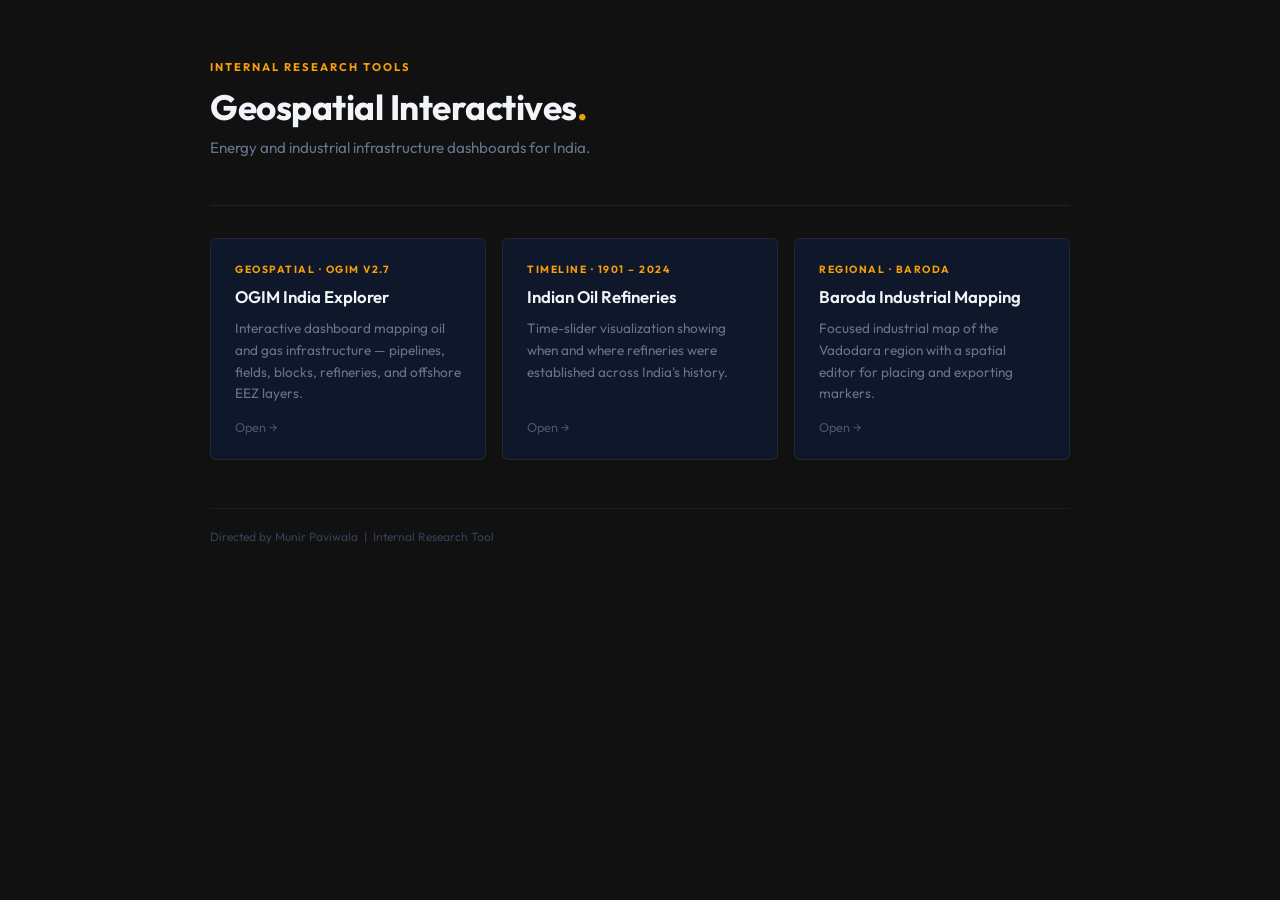
<file: index.html>
<!DOCTYPE html>
<html lang="en">
<head>
    <meta charset="UTF-8">
    <meta name="viewport" content="width=device-width, initial-scale=1.0">
    <title>Internal Tools - Munir Paviwala</title>
    <link href="https://fonts.googleapis.com/css2?family=Outfit:wght@300;400;500;600;700&display=swap" rel="stylesheet">
    <style>
        * { box-sizing: border-box; margin: 0; padding: 0; }

        body {
            font-family: 'Outfit', sans-serif;
            background-color: #111;
            color: #f1f5f9;
            min-height: 100vh;
            padding: 60px 20px;
            display: flex;
            justify-content: center;
        }

        .container {
            max-width: 860px;
            width: 100%;
        }

        header {
            margin-bottom: 48px;
        }

        header .label {
            font-size: 0.7rem;
            font-weight: 700;
            letter-spacing: 2px;
            text-transform: uppercase;
            color: #f59e0b;
            margin-bottom: 12px;
        }

        header h1 {
            font-size: 2.2rem;
            font-weight: 700;
            color: #f1f5f9;
            letter-spacing: -0.5px;
            line-height: 1.2;
        }

        header h1 span {
            color: #f59e0b;
        }

        header p {
            font-size: 0.95rem;
            color: #64748b;
            margin-top: 10px;
            max-width: 480px;
        }

        .divider {
            height: 1px;
            background: rgba(255,255,255,0.07);
            margin: 32px 0;
        }

        .card-grid {
            display: grid;
            grid-template-columns: repeat(auto-fit, minmax(260px, 1fr));
            gap: 16px;
        }

        .card {
            background: #0f172a;
            border: 1px solid rgba(255,255,255,0.07);
            border-radius: 6px;
            padding: 24px;
            text-decoration: none;
            color: inherit;
            display: flex;
            flex-direction: column;
            gap: 10px;
            transition: border-color 0.2s, background 0.2s;
        }

        .card:hover {
            border-color: #f59e0b;
            background: #162032;
        }

        .card .tag {
            font-size: 0.65rem;
            font-weight: 700;
            letter-spacing: 1.5px;
            text-transform: uppercase;
            color: #f59e0b;
        }

        .card h2 {
            font-size: 1.05rem;
            font-weight: 600;
            color: #f1f5f9;
            line-height: 1.3;
        }

        .card p {
            font-size: 0.85rem;
            color: #64748b;
            line-height: 1.6;
            flex-grow: 1;
        }

        .card .arrow {
            font-size: 0.8rem;
            color: #475569;
            margin-top: 4px;
            transition: color 0.2s;
        }

        .card:hover .arrow {
            color: #f59e0b;
        }

        .footer {
            margin-top: 48px;
            padding-top: 20px;
            border-top: 1px solid rgba(255,255,255,0.05);
            font-size: 0.75rem;
            color: #334155;
        }
    </style>
</head>
<body>
    <div class="container">
        <header>
            <div class="label">Internal Research Tools</div>
            <h1>Geospatial Interactives<span>.</span></h1>
            <p>Energy and industrial infrastructure dashboards for India.</p>
        </header>

        <div class="divider"></div>

        <div class="card-grid">
            <a href="ogim_india.html" class="card">
                <div class="tag">Geospatial · OGIM v2.7</div>
                <h2>OGIM India Explorer</h2>
                <p>Interactive dashboard mapping oil and gas infrastructure — pipelines, fields, blocks, refineries, and offshore EEZ layers.</p>
                <div class="arrow">Open →</div>
            </a>

            <a href="oil_refineries_interactive.html" class="card">
                <div class="tag">Timeline · 1901 – 2024</div>
                <h2>Indian Oil Refineries</h2>
                <p>Time-slider visualization showing when and where refineries were established across India's history.</p>
                <div class="arrow">Open →</div>
            </a>

            <a href="mapping_Baroda_industrial.html" class="card">
                <div class="tag">Regional · Baroda</div>
                <h2>Baroda Industrial Mapping</h2>
                <p>Focused industrial map of the Vadodara region with a spatial editor for placing and exporting markers.</p>
                <div class="arrow">Open →</div>
            </a>
        </div>

        <div class="footer">
            Directed by Munir Paviwala &nbsp;|&nbsp; Internal Research Tool
        </div>
    </div>
</body>
</html>
</file>
